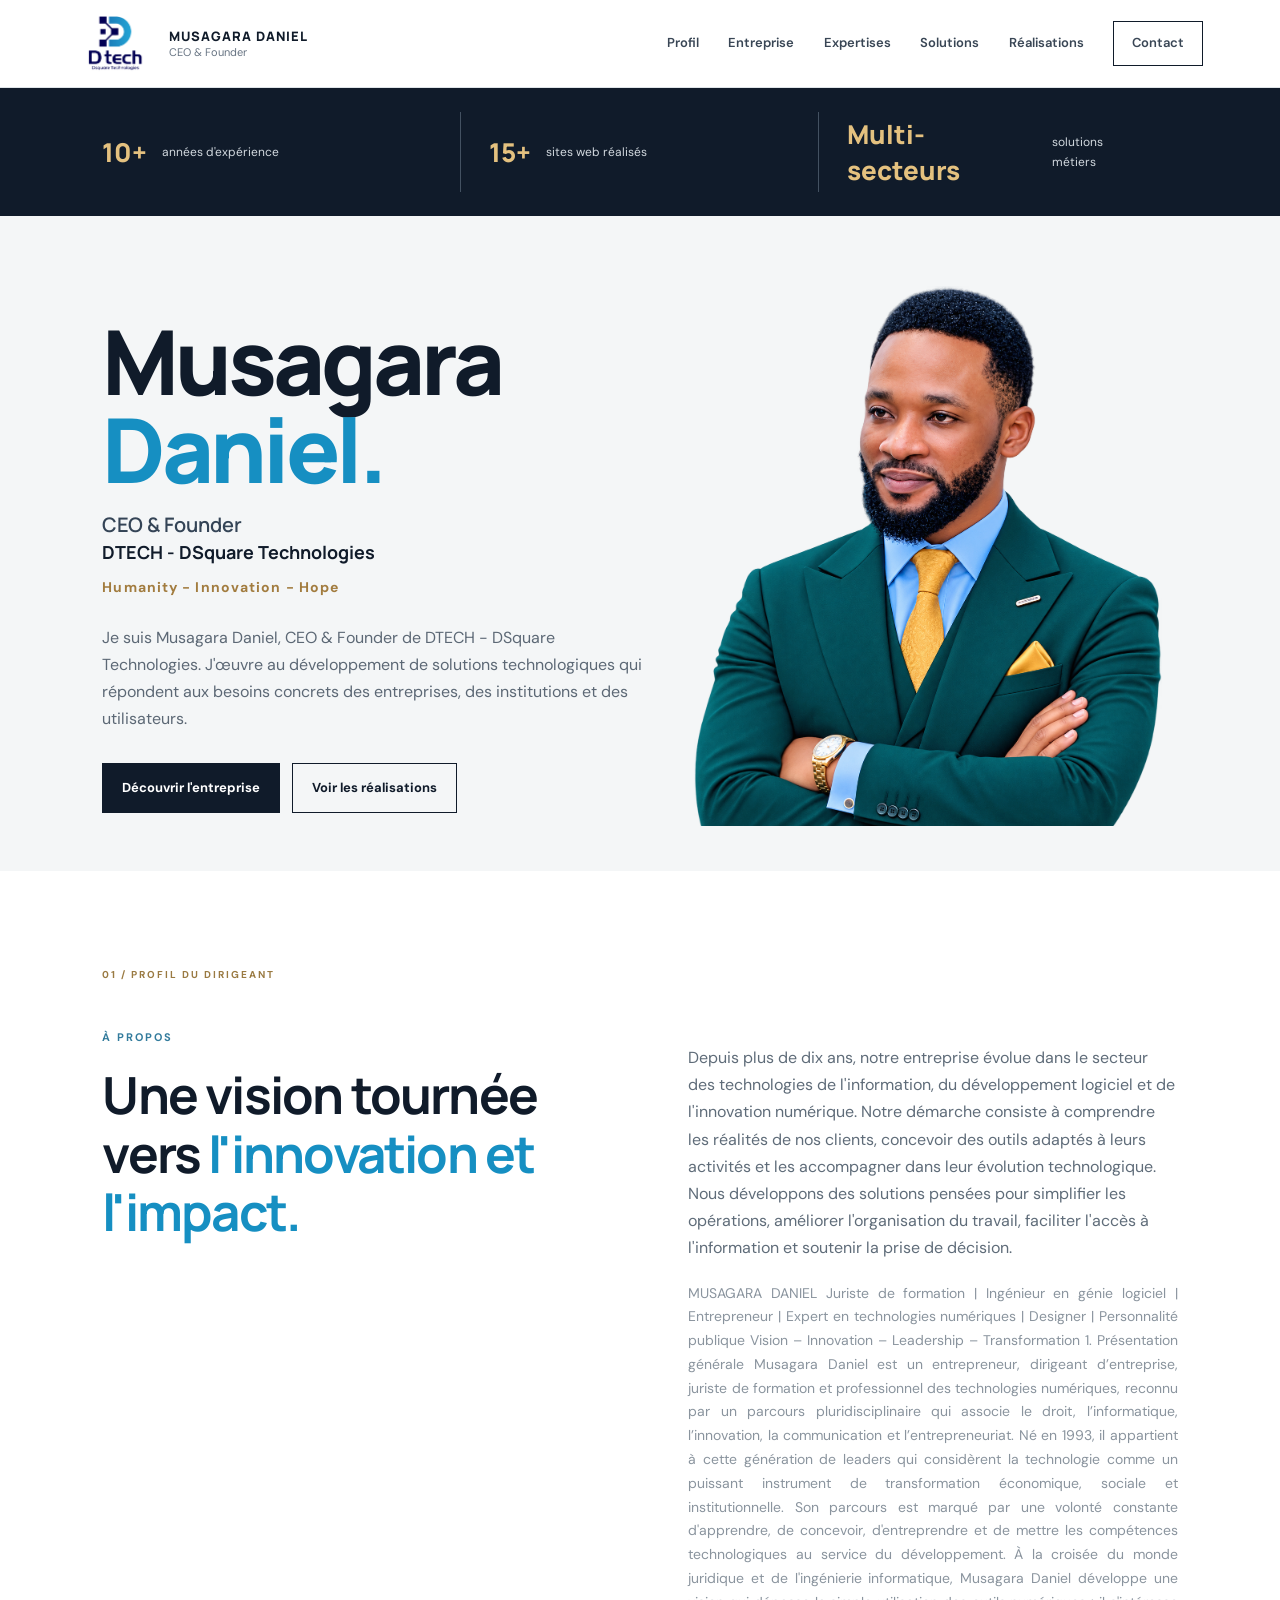
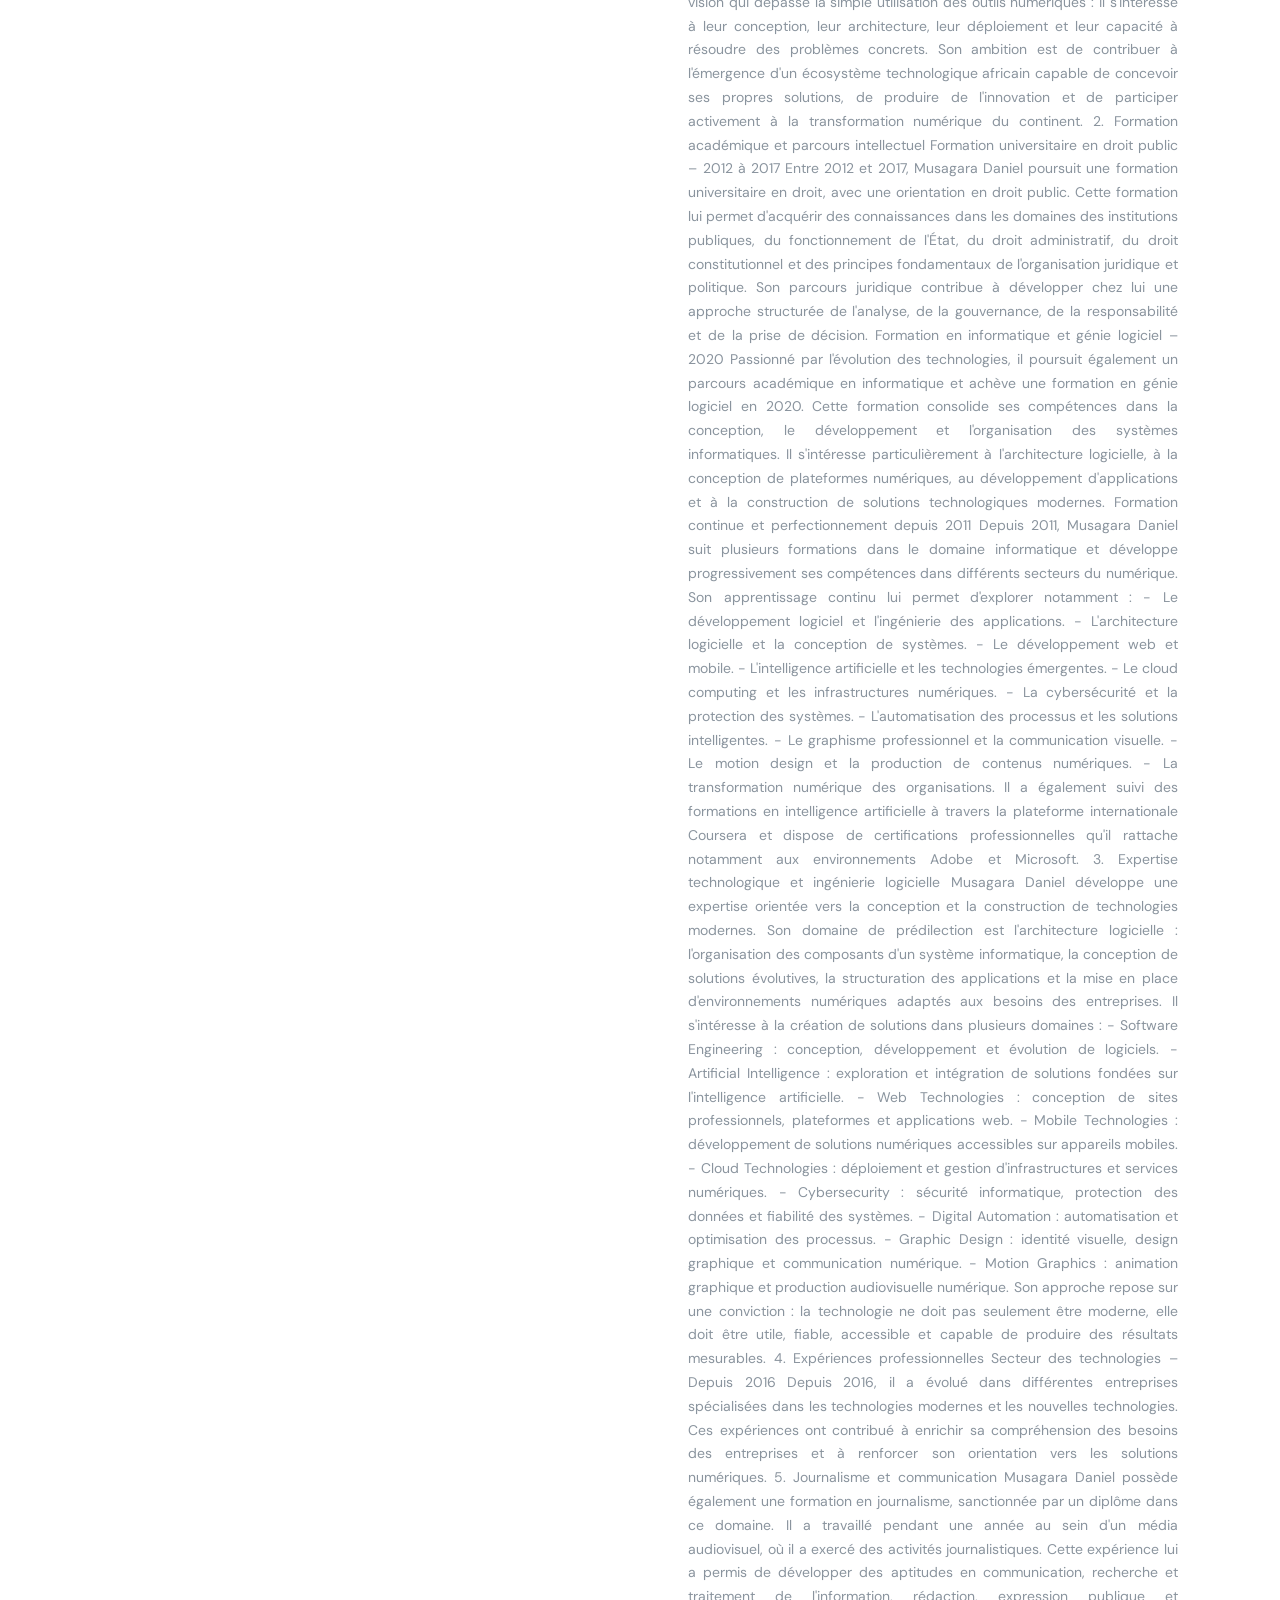
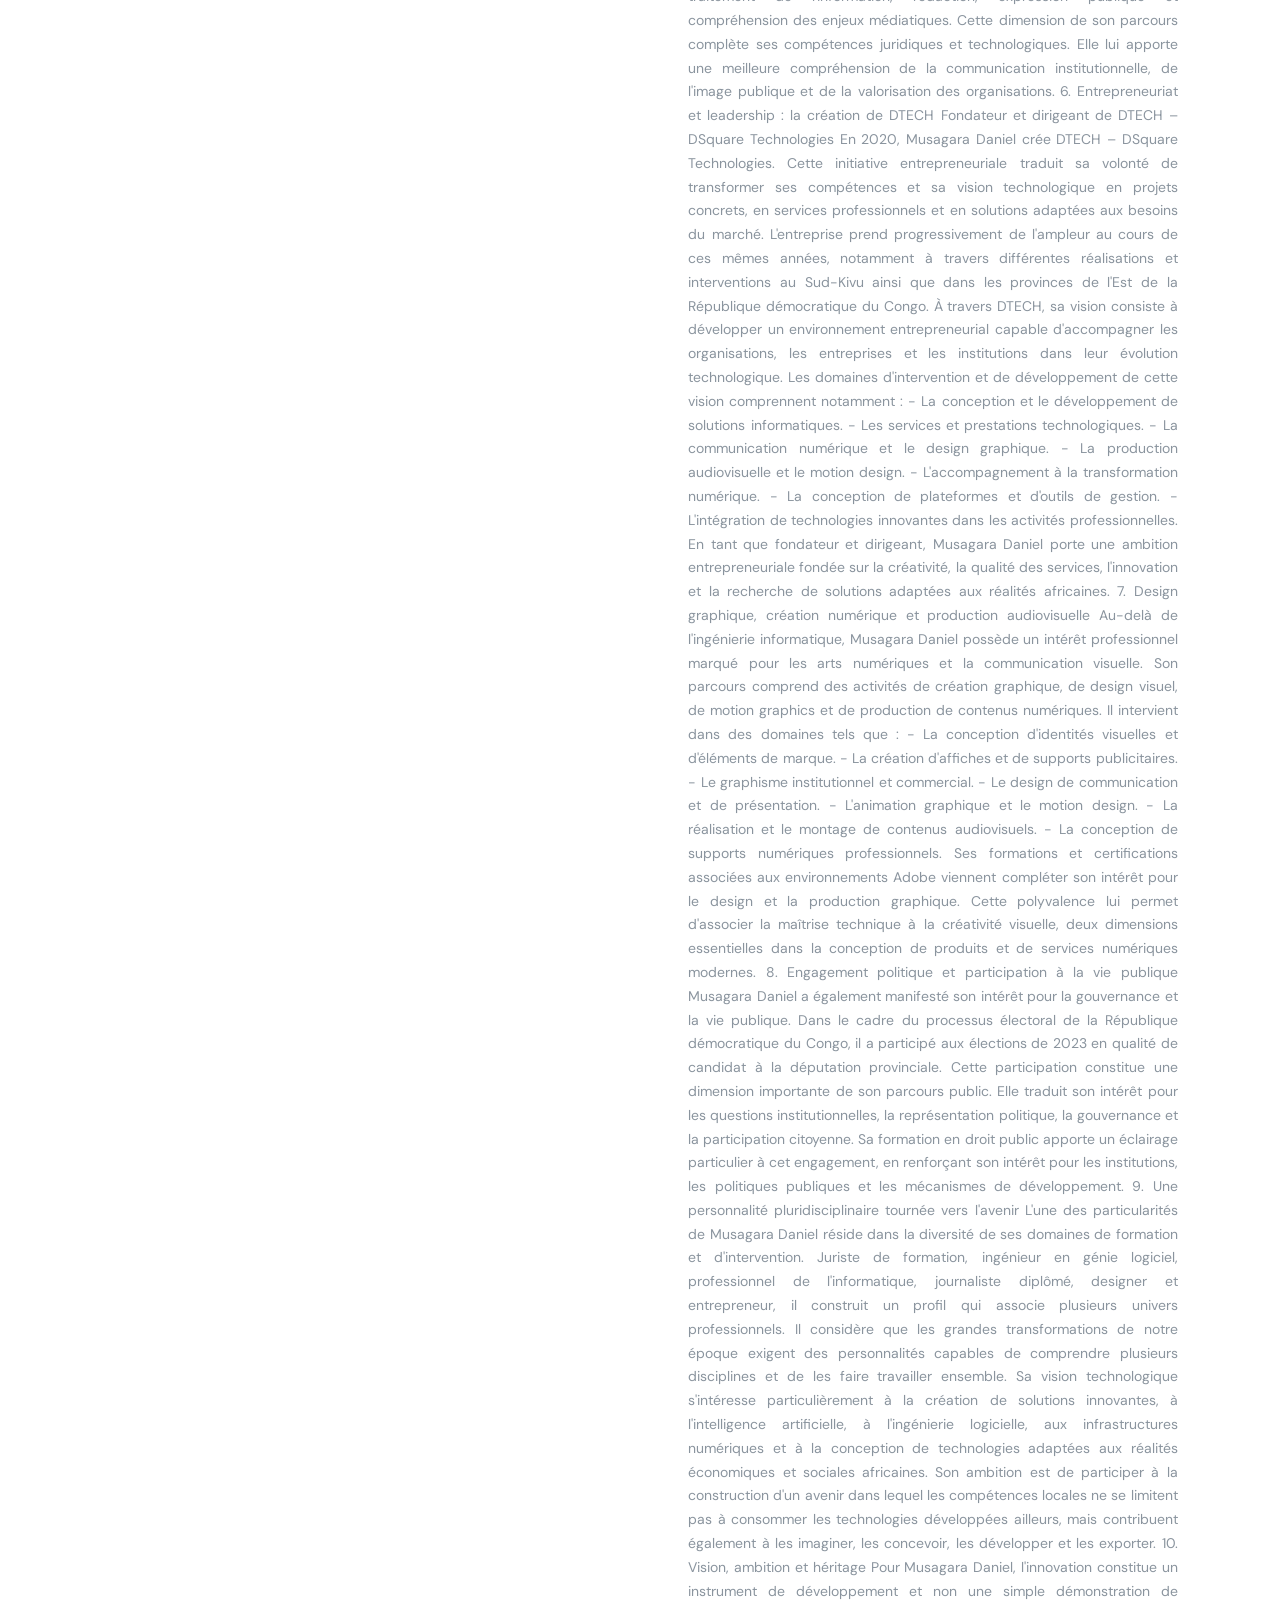
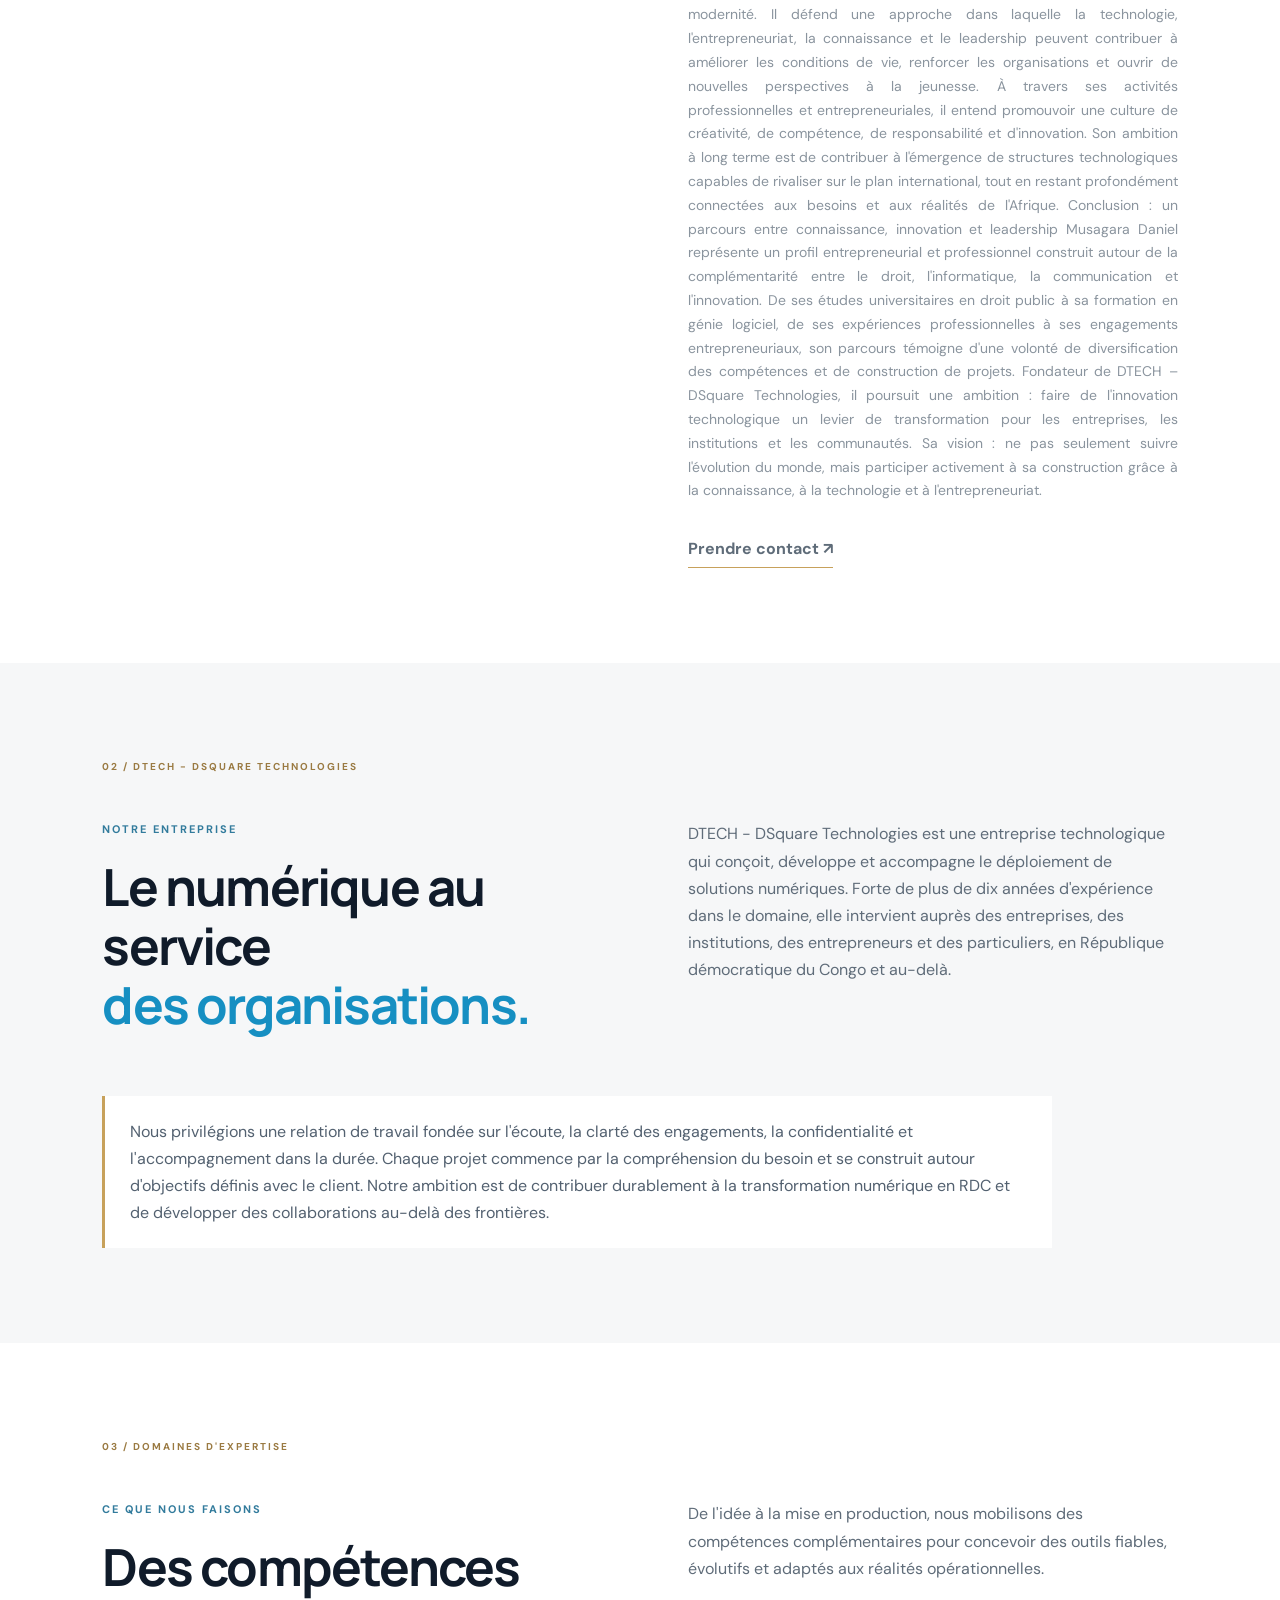
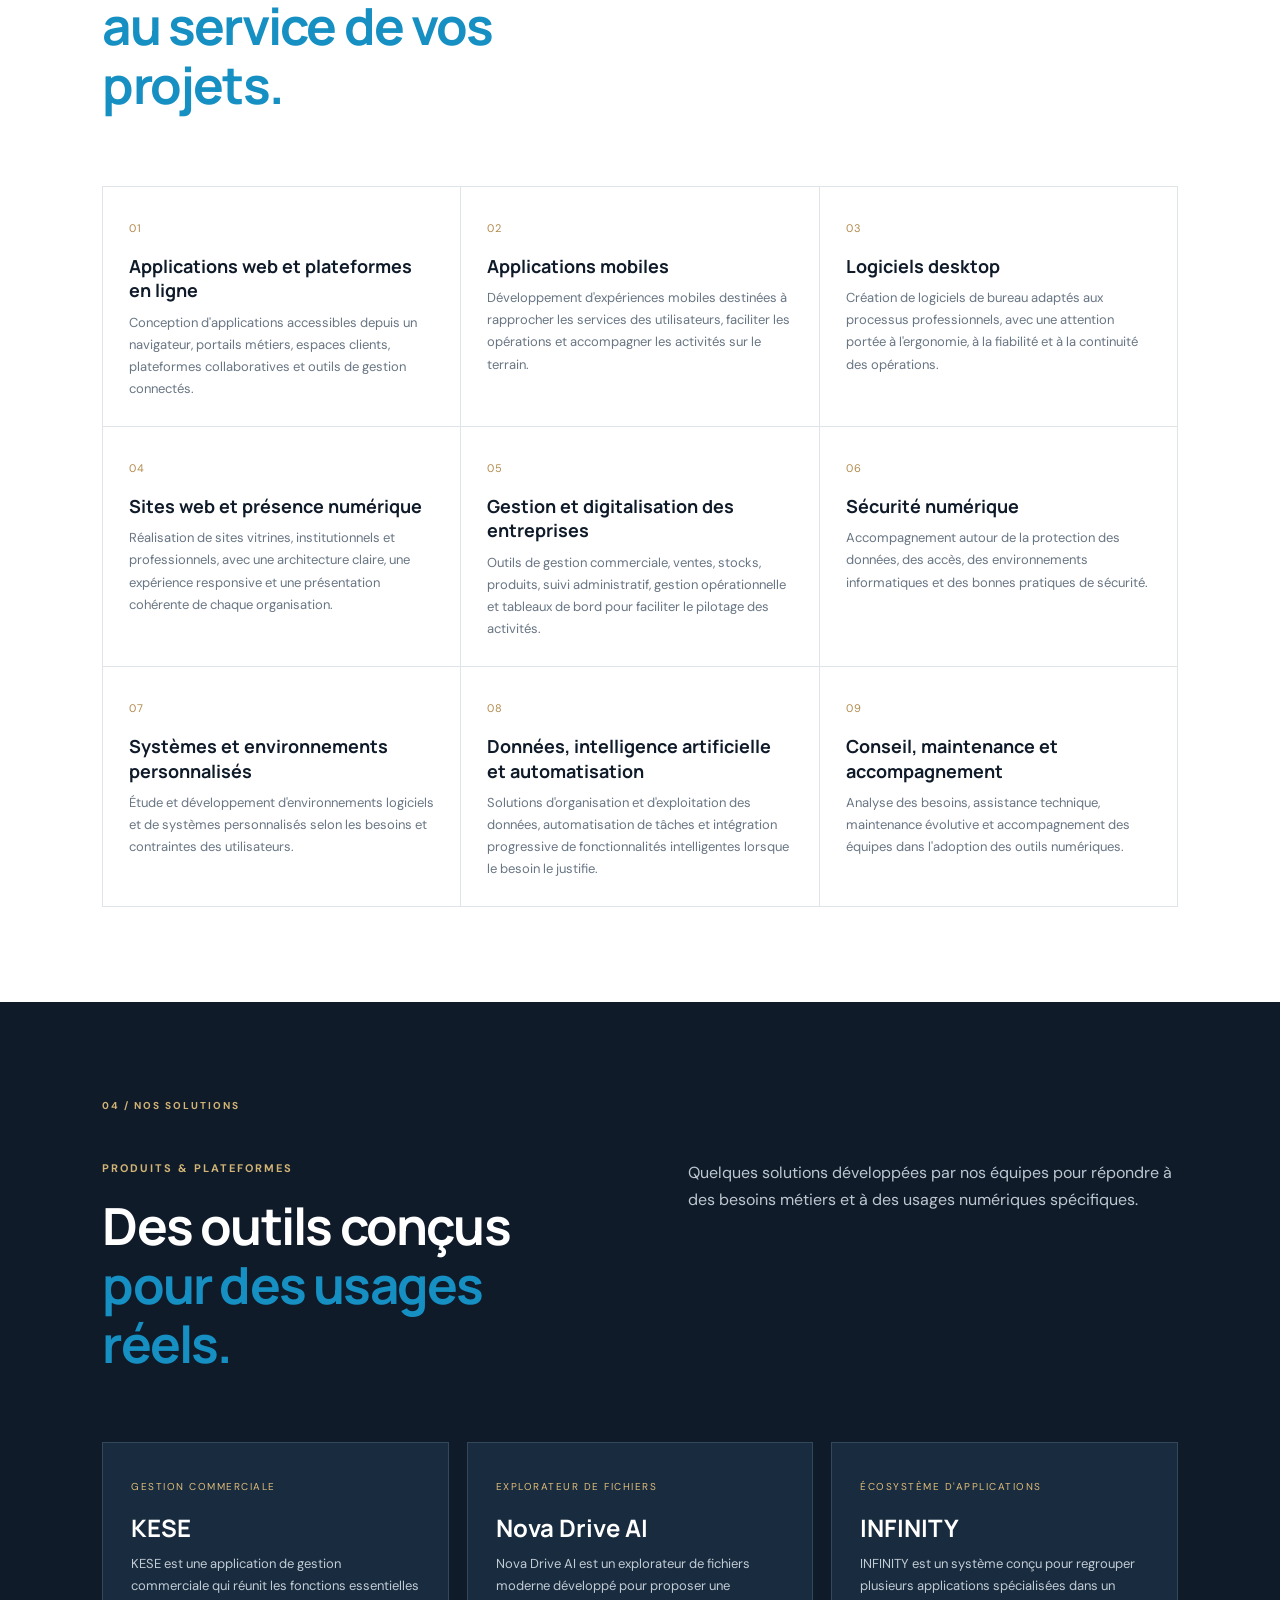
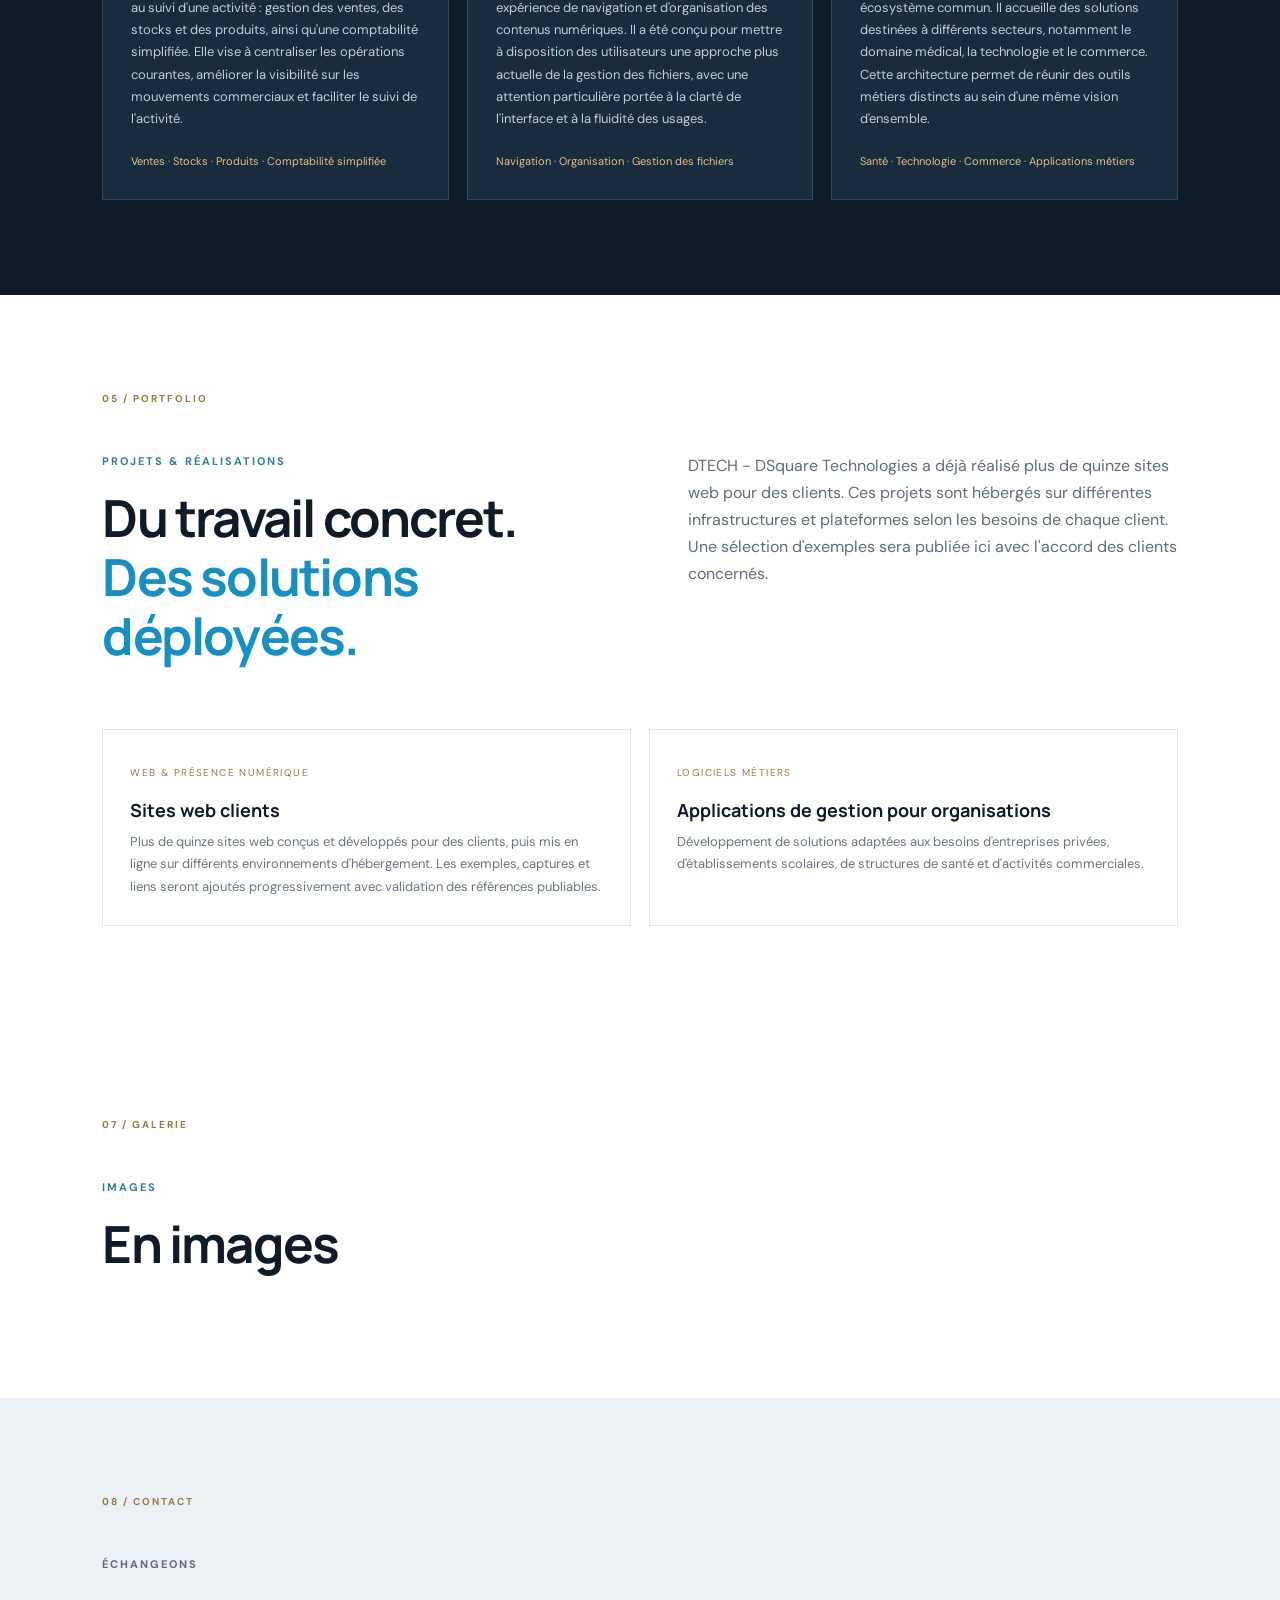
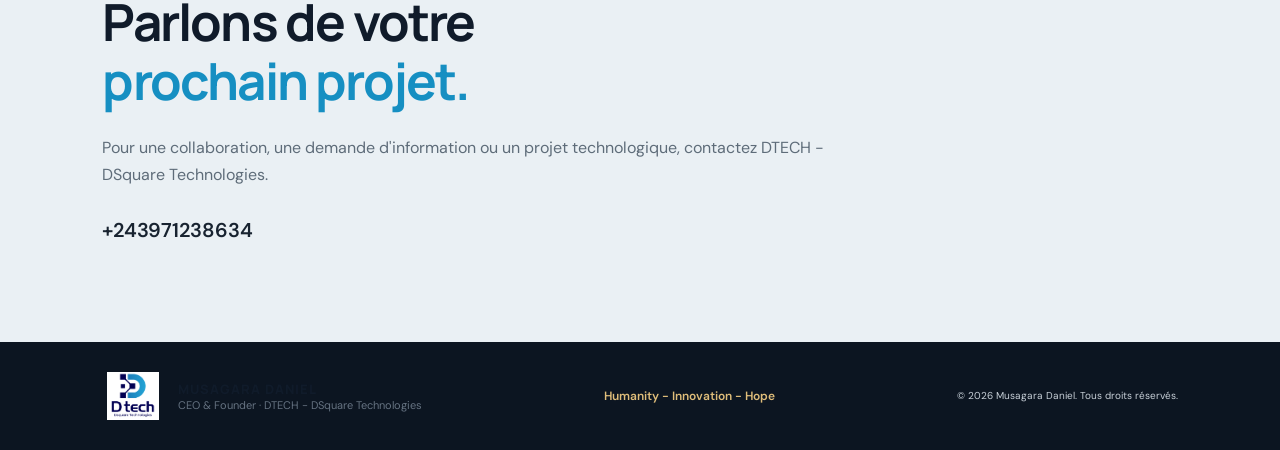
<file: index.html>
<!doctype html><html lang="fr"><head><meta charset="utf-8"><meta name="viewport" content="width=device-width,initial-scale=1"><meta name="theme-color" content="#101b2a"><meta name="description" content="Musagara Daniel, CEO & Founder de DTECH - DSquare Technologies. Solutions numériques, logiciels et innovation."><title>Musagara Daniel | DTECH - DSquare Technologies</title><link rel="stylesheet" href="styles.css"></head><body>
<header class="header"><a class="brand" href="#home"><img src="assets/dtech-logo.png" alt="DTECH - DSquare Technologies"><span><b>MUSAGARA DANIEL</b><small>CEO &amp; Founder</small></span></a><button class="menu" aria-label="Ouvrir le menu">☰</button><nav id="nav"><a href="#about">Profil</a><a href="#company">Entreprise</a><a href="#expertise">Expertises</a><a href="#products">Solutions</a><a href="#projects">Réalisations</a><a href="#contact" class="nav-cta">Contact</a></nav></header>
<main><section class="hero" id="home"><div class="hero-copy"><p class="eyebrow">TECHNOLOGIE · DÉVELOPPEMENT · INNOVATION</p><h1>Musagara<br><em>Daniel</em></h1><p class="role">CEO &amp; Founder</p><p class="company-name">DTECH - DSquare Technologies</p><p class="tagline">Humanity - Innovation - Hope</p><p class="lead" id="heroIntro"></p><div class="actions"><a class="btn primary" href="#company">Découvrir l'entreprise</a><a class="btn secondary" href="#projects">Voir les réalisations</a></div></div><div class="portrait-wrap"><img src="assets/portrait-original.jpg" alt="Portrait original de Musagara Daniel" class="portrait"></div></section>
<section class="trustbar"><div><b>10+</b><span>années d'expérience</span></div><div><b>15+</b><span>sites web réalisés</span></div><div><b>Multi-secteurs</b><span>solutions métiers</span></div></section>
<section class="section profile" id="about"><div class="section-label">01 / PROFIL DU DIRIGEANT</div><div class="two-col"><div><p class="eyebrow">À PROPOS</p><h2>Une vision tournée vers <em>l'innovation et l'impact.</em></h2></div><div><p id="aboutText"></p><p class="muted" id="profileBio"></p><a class="inline-link" href="#contact">Prendre contact <span>↗</span></a></div></div></section>
<section class="section company" id="company"><div class="section-label">02 / DTECH - DSQUARE TECHNOLOGIES</div><div class="company-head"><div><p class="eyebrow">NOTRE ENTREPRISE</p><h2>Le numérique au service<br><em>des organisations.</em></h2></div><p id="companyIntro"></p></div><p class="company-promise" id="reliability"></p></section>
<section class="section expertise" id="expertise"><div class="section-label">03 / DOMAINES D'EXPERTISE</div><div class="section-title"><div><p class="eyebrow">CE QUE NOUS FAISONS</p><h2>Des compétences<br><em>au service de vos projets.</em></h2></div><p id="expertiseIntro"></p></div><div class="expertise-grid" id="expertiseGrid"></div></section>
<section class="section products" id="products"><div class="section-label">04 / NOS SOLUTIONS</div><div class="section-title"><div><p class="eyebrow">PRODUITS & PLATEFORMES</p><h2>Des outils conçus<br><em>pour des usages réels.</em></h2></div><p id="productsIntro"></p></div><div class="product-grid" id="productGrid"></div></section>
<section class="section projects" id="projects"><div class="section-label">05 / PORTFOLIO</div><div class="section-title"><div><p class="eyebrow">PROJETS & RÉALISATIONS</p><h2>Du travail concret.<br><em>Des solutions déployées.</em></h2></div><p id="portfolioIntro"></p></div><div class="project-grid" id="projectGrid"></div></section>

<section class="section gallery" id="gallery"><div class="section-label">07 / GALERIE</div><p class="eyebrow">IMAGES</p><h2>En images</h2><div id="galleryGrid" class="gallery-grid"></div></section>
<section class="section contact" id="contact"><div class="section-label">08 / CONTACT</div><div><p class="eyebrow">ÉCHANGEONS</p><h2>Parlons de votre<br><em>prochain projet.</em></h2><p>Pour une collaboration, une demande d'information ou un projet technologique, contactez DTECH - DSquare Technologies.</p><div id="contactDetails"></div></div></section></main>
<footer><div class="footer-brand"><img src="assets/dtech-logo.png" alt="DTECH"><span><b>MUSAGARA DANIEL</b><small>CEO &amp; Founder · DTECH - DSquare Technologies</small></span></div><p>Humanity - Innovation - Hope</p><small>© <span id="year"></span> Musagara Daniel. Tous droits réservés.</small></footer><script src="site.js"></script></body></html>
</file>
<file: styles.css>
@import url('https://fonts.googleapis.com/css2?family=DM+Sans:wght@400;500;600;700&family=Manrope:wght@400;500;600;700;800&display=swap');:root{--ink:#101b2a;--navy:#17283b;--blue:#168fc2;--gold:#c7a15b;--paper:#f6f7f8;--muted:#667382;--line:#dfe4e8}*{box-sizing:border-box}html{scroll-behavior:smooth}body{margin:0;color:#182330;background:#fff;font:16px/1.7 'DM Sans',sans-serif}a{color:inherit;text-decoration:none}.header{height:88px;padding:0 clamp(20px,6vw,92px);display:flex;align-items:center;justify-content:space-between;background:#fff;border-bottom:1px solid var(--line);position:sticky;top:0;z-index:20}.brand,.footer-brand{display:flex;align-items:center;gap:14px}.brand img{width:78px;height:60px;object-fit:contain}.brand span,.footer-brand span{display:grid;line-height:1.35}.brand b,.footer-brand b{font:800 13px Manrope;letter-spacing:1px;color:var(--ink)}.brand small,.footer-brand small{font-size:11px;color:var(--muted)}nav{display:flex;align-items:center;gap:clamp(14px,2.3vw,34px);font-size:13px;font-weight:600;color:#394655}nav a:hover{color:var(--blue)}.nav-cta{padding:10px 18px;border:1px solid var(--ink)}.menu{display:none;border:0;background:none;font-size:26px}.hero{min-height:630px;padding:70px clamp(24px,8vw,125px) 45px;background:#f4f6f7;display:grid;grid-template-columns:1.05fr .95fr;align-items:center;gap:25px;overflow:hidden}.hero-copy{max-width:650px}.eyebrow{font-size:11px;letter-spacing:2px;font-weight:700;color:#327b9c;margin:0 0 18px}.hero h1{font:800 clamp(54px,7vw,92px)/.98 Manrope;letter-spacing:-4px;color:var(--ink);margin:0 0 18px}.hero h1 em{font-style:normal;color:var(--blue)}.role{font:600 20px Manrope;margin:0;color:#344456}.company-name{font:700 18px Manrope;color:var(--ink);margin:2px 0}.tagline{font-size:14px;letter-spacing:1.1px;color:#a27c3f;font-weight:700;margin:12px 0 24px}.lead{max-width:570px;color:#5c6875;font-size:16px}.actions{display:flex;gap:12px;flex-wrap:wrap;margin-top:30px}.btn{display:inline-flex;padding:13px 19px;font-size:13px;font-weight:700;border:1px solid var(--ink)}.primary{background:var(--ink);color:white}.secondary{background:transparent;color:var(--ink)}.portrait-wrap{height:540px;display:flex;align-items:end;justify-content:center;overflow:hidden}.portrait{width:100%;height:100%;object-fit:contain;object-position:center bottom}.trustbar{display:grid;grid-template-columns:repeat(3,1fr);padding:24px clamp(24px,8vw,125px);background:var(--ink);color:#fff}.trustbar div{display:flex;align-items:center;gap:15px;padding:4px 28px;border-right:1px solid #435161}.trustbar div:first-child{padding-left:0}.trustbar div:last-child{border:0}.trustbar b{font:800 26px Manrope;color:#e4c17f}.trustbar span{font-size:12px;color:#d2d9df}.section{padding:95px clamp(24px,8vw,125px)}.section-label{font-size:10px;letter-spacing:2px;font-weight:700;color:#9a7a42;margin-bottom:45px}.two-col,.company-head,.section-title{display:grid;grid-template-columns:1fr 1fr;gap:9%;align-items:start}.section h2{font:700 clamp(34px,4vw,52px)/1.15 Manrope;letter-spacing:-1.8px;color:var(--ink);margin:0 0 24px}.section h2 em{font-style:normal;color:var(--blue)}.two-col>div:nth-child(2),.company-head>p,.section-title>p{color:#5f6c79;margin:0}.muted{color:#8a949e;font-size:14px;margin-top:20px}.inline-link{display:inline-block;margin-top:18px;font-weight:700;border-bottom:1px solid var(--gold);padding-bottom:5px}.profile-links{display:flex;gap:12px;flex-wrap:wrap;margin-top:42px}.profile-links a{padding:10px 14px;background:#f1f4f6;font-size:12px;font-weight:600}.company{background:#f6f7f8}.company-promise{margin:38px 0 0;padding:22px 25px;border-left:3px solid var(--gold);background:#fff;color:#536170;max-width:950px}.expertise-grid{display:grid;grid-template-columns:repeat(3,1fr);gap:1px;background:var(--line);border:1px solid var(--line);margin-top:48px}.expertise-card{background:#fff;padding:26px;min-height:190px}.expertise-card .num{font-size:11px;color:#b18b4d;letter-spacing:1px}.expertise-card h3,.product-card h3,.project-card h3{font:700 18px Manrope;color:var(--ink);line-height:1.35;margin:14px 0 9px}.expertise-card p,.product-card p,.project-card p{font-size:13px;color:#687583;margin:0}.products{background:#101b2a;color:white}.products .section-label,.products .eyebrow{color:#d2b474}.products h2{color:white}.products .section-title>p{color:#bdc7d0}.product-grid{display:grid;grid-template-columns:repeat(3,1fr);gap:18px;margin-top:45px}.product-card{padding:28px;background:#192b3e;border:1px solid #34485c;min-height:285px}.product-card .category{font-size:10px;letter-spacing:1.5px;color:#e0bd79;text-transform:uppercase}.product-card h3{color:#fff;font-size:24px}.product-card p{color:#c2ccd5}.features{font-size:11px;color:#e2c17e;margin-top:22px}.project-grid{display:grid;grid-template-columns:repeat(2,1fr);gap:18px;margin-top:40px}.project-card{border:1px solid var(--line);padding:27px;background:#fff}.project-card .category{font-size:10px;letter-spacing:1.4px;color:#9a7a42;text-transform:uppercase}.credentials{background:#f6f7f8}.credential-grid{display:grid;grid-template-columns:repeat(3,1fr);gap:30px}.credential-grid>div{padding:25px;background:#fff;border:1px solid var(--line)}.credential-grid h2{font-size:22px}.entry{border-top:1px solid var(--line);padding:13px 0;font-size:13px;color:#5c6875}.entry b{display:block;color:var(--ink)}.gallery-grid{display:grid;grid-template-columns:repeat(4,1fr);gap:12px;margin-top:30px}.gallery-grid img{width:100%;aspect-ratio:4/3;object-fit:cover;background:#edf0f2}.contact{background:#eaf0f4}.contact>div:last-child{max-width:760px}.contact p{color:#5e6c79}.contact-details{display:flex;gap:22px;flex-wrap:wrap;margin-top:25px;font-weight:600}.contact-details a{color:#236f92}footer{padding:30px clamp(24px,8vw,125px);display:flex;align-items:center;justify-content:space-between;gap:20px;background:#0c1521;color:#c8d0d8;font-size:12px}footer img{width:62px;height:48px;object-fit:contain}footer p{color:#dfbd7a;font-weight:600}footer small{font-size:10px}@media(max-width:900px){.header{height:76px}.menu{display:block}nav{display:none;position:absolute;top:76px;left:0;right:0;padding:20px 24px;background:white;border-bottom:1px solid var(--line);flex-direction:column;align-items:flex-start}nav.open{display:flex}.hero{grid-template-columns:1fr .8fr;padding-top:50px;min-height:540px}.portrait-wrap{height:430px}.expertise-grid{grid-template-columns:repeat(2,1fr)}.product-grid{grid-template-columns:1fr 1fr}.credential-grid{grid-template-columns:1fr 1fr}}@media(max-width:620px){.brand img{width:57px;height:48px}.brand b{font-size:11px}.brand small{font-size:10px}.hero{display:flex;flex-direction:column;align-items:stretch;padding:55px 22px 0;gap:0}.hero h1{font-size:60px;letter-spacing:-2px}.hero-copy{position:relative;z-index:1}.lead{font-size:14px}.portrait-wrap{height:360px;margin-top:10px}.portrait{object-position:center bottom}.trustbar{grid-template-columns:1fr;padding:12px 24px}.trustbar div,.trustbar div:first-child{border-right:0;border-bottom:1px solid #435161;padding:12px 0}.trustbar div:last-child{border:0}.section{padding:65px 23px}.section-label{margin-bottom:30px}.two-col,.company-head,.section-title{grid-template-columns:1fr;gap:20px}.section h2{font-size:36px}.expertise-grid,.product-grid,.project-grid,.credential-grid{grid-template-columns:1fr}.expertise-card{min-height:auto}.gallery-grid{grid-template-columns:repeat(2,1fr)}footer{flex-direction:column;align-items:flex-start}footer p{margin:0}}
</file>
